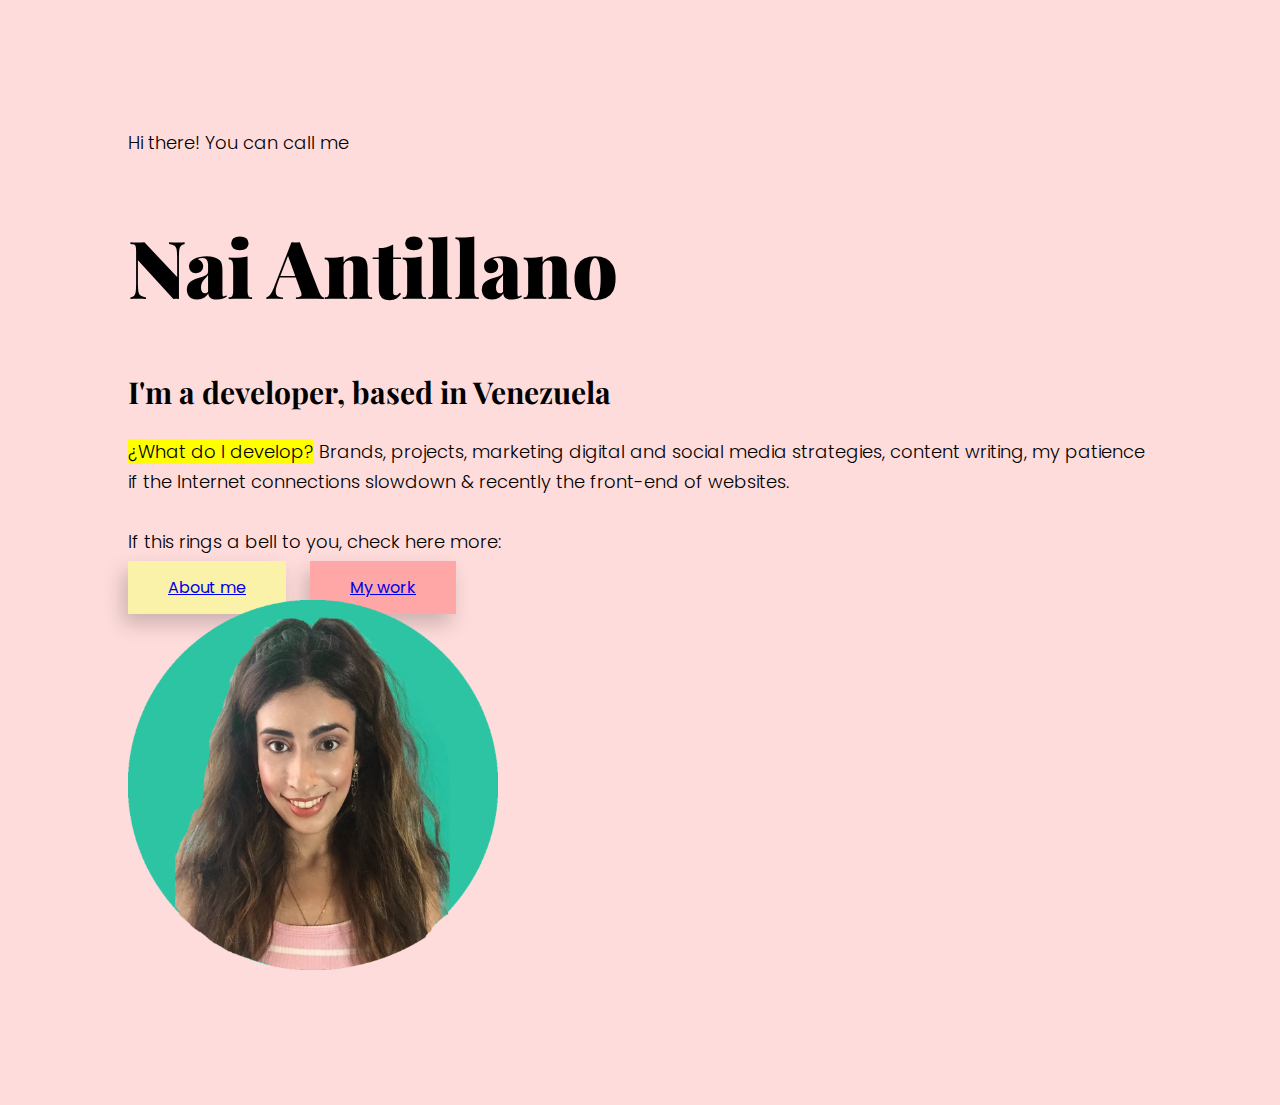
<file: index.html>
<!DOCTYPE html>
<html lang="en">
  <head>
    <meta charset="UTF-8" />
    <meta http-equiv="X-UA-Compatible" content="IE=edge" />
    <meta name="viewport" content="width=device-width, initial-scale=1.0" />
    <link
      href="https://cdn.jsdelivr.net/npm/bootstrap@5.1.0/dist/css/bootstrap.min.css"
      rel="stylesheet"
      integrity="sha384-KyZXEAg3QhqLMpG8r+8fhAXLRk2vvoC2f3B09zVXn8CA5QIVfZOJ3BCsw2P0p/We"
      crossorigin="anonymous"
    />
    <script
      src="https://cdn.jsdelivr.net/npm/bootstrap@5.1.0/dist/js/bootstrap.bundle.min.js"
      integrity="sha384-U1DAWAznBHeqEIlVSCgzq+c9gqGAJn5c/t99JyeKa9xxaYpSvHU5awsuZVVFIhvj"
      crossorigin="anonymous"
    ></script>
    <link rel="preconnect" href="https://fonts.googleapis.com" />
    <link rel="preconnect" href="https://fonts.gstatic.com" crossorigin />
    <link
      href="https://fonts.googleapis.com/css2?family=Poppins:wght@300;900&display=swap"
      rel="stylesheet"
    />
    <link rel="preconnect" href="https://fonts.googleapis.com" />
    <link rel="preconnect" href="https://fonts.gstatic.com" crossorigin />
    <link
      href="https://fonts.googleapis.com/css2?family=Playfair+Display:ital,wght@0,400;0,900;1,900&display=swap"
      rel="stylesheet"
    />
    <link rel="stylesheet" href="src/style.css" />
    <title>Document</title>
  </head>
  <body>
    <div class="container">
      <div class="row mt-5">
        <div class="col">
          <p>Hi there! You can call me</p>
          <h1>Nai Antillano</h1>
          <h2>I'm a developer, based in Venezuela</h2>
          <p class="mt-3 mb-4 text-muted">
            <span> ¿What do I develop?</span> Brands, projects, marketing
            digital and social media strategies, content writing, my patience if
            the Internet connections slowdown & recently the front-end of
            websites.
            <br />
            <br />
            If this rings a bell to you, check here more:
          </p>

          <div>
            <a href="#" class="btn btn-branding">About me</a>
            <a href="#" class="btn btn-branding-secondary">My work </a>
          </div>
        </div>

        <div class="col text-center d-none d-md-block">
          <img
            src="images/nai-antillano.jpg"
            width="370px"
            class="img-fluid rounded"
            alt="nai-antillano"
          />
        </div>
      </div>
    </div>
  </body>
</html>
</file>
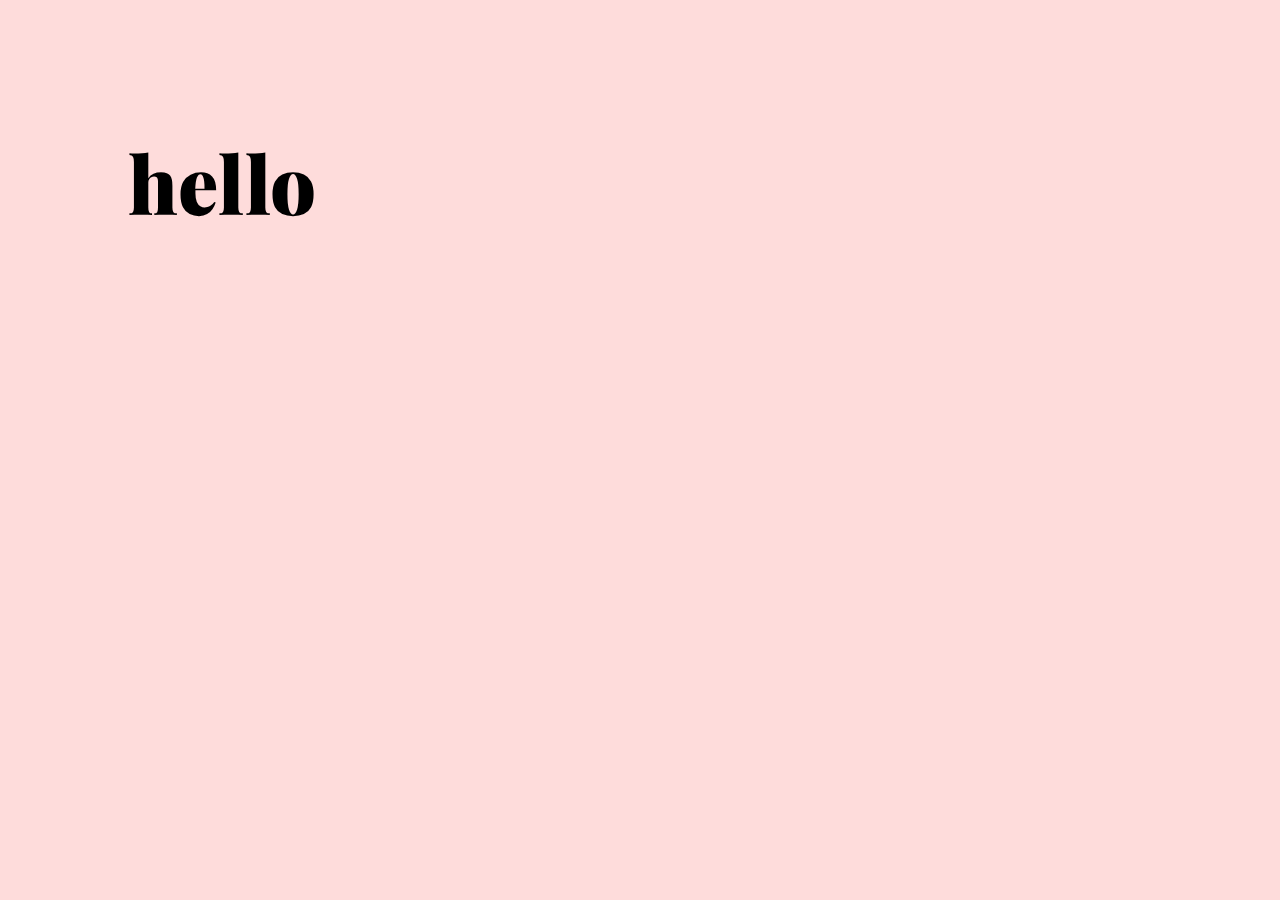
<file: about.html>
<!DOCTYPE html>
<html lang="en">
  <head>
    <meta charset="UTF-8" />
    <meta http-equiv="X-UA-Compatible" content="IE=edge" />
    <meta name="viewport" content="width=device-width, initial-scale=1.0" />
    <link
      href="https://cdn.jsdelivr.net/npm/bootstrap@5.1.0/dist/css/bootstrap.min.css"
      rel="stylesheet"
      integrity="sha384-KyZXEAg3QhqLMpG8r+8fhAXLRk2vvoC2f3B09zVXn8CA5QIVfZOJ3BCsw2P0p/We"
      crossorigin="anonymous"
    />
    <script
      src="https://cdn.jsdelivr.net/npm/bootstrap@5.1.0/dist/js/bootstrap.bundle.min.js"
      integrity="sha384-U1DAWAznBHeqEIlVSCgzq+c9gqGAJn5c/t99JyeKa9xxaYpSvHU5awsuZVVFIhvj"
      crossorigin="anonymous"
    ></script>
    <link rel="preconnect" href="https://fonts.googleapis.com" />
    <link rel="preconnect" href="https://fonts.gstatic.com" crossorigin />
    <link
      href="https://fonts.googleapis.com/css2?family=Poppins:wght@300;900&display=swap"
      rel="stylesheet"
    />
    <link rel="preconnect" href="https://fonts.googleapis.com" />
    <link rel="preconnect" href="https://fonts.gstatic.com" crossorigin />
    <link
      href="https://fonts.googleapis.com/css2?family=Playfair+Display:ital,wght@0,400;0,900;1,900&display=swap"
      rel="stylesheet"
    />
    <link rel="stylesheet" href="src/style.css" />
    <title>Document</title>
  </head>
  <body>
    <h1>hello</h1>
  </body>
</html>
</file>
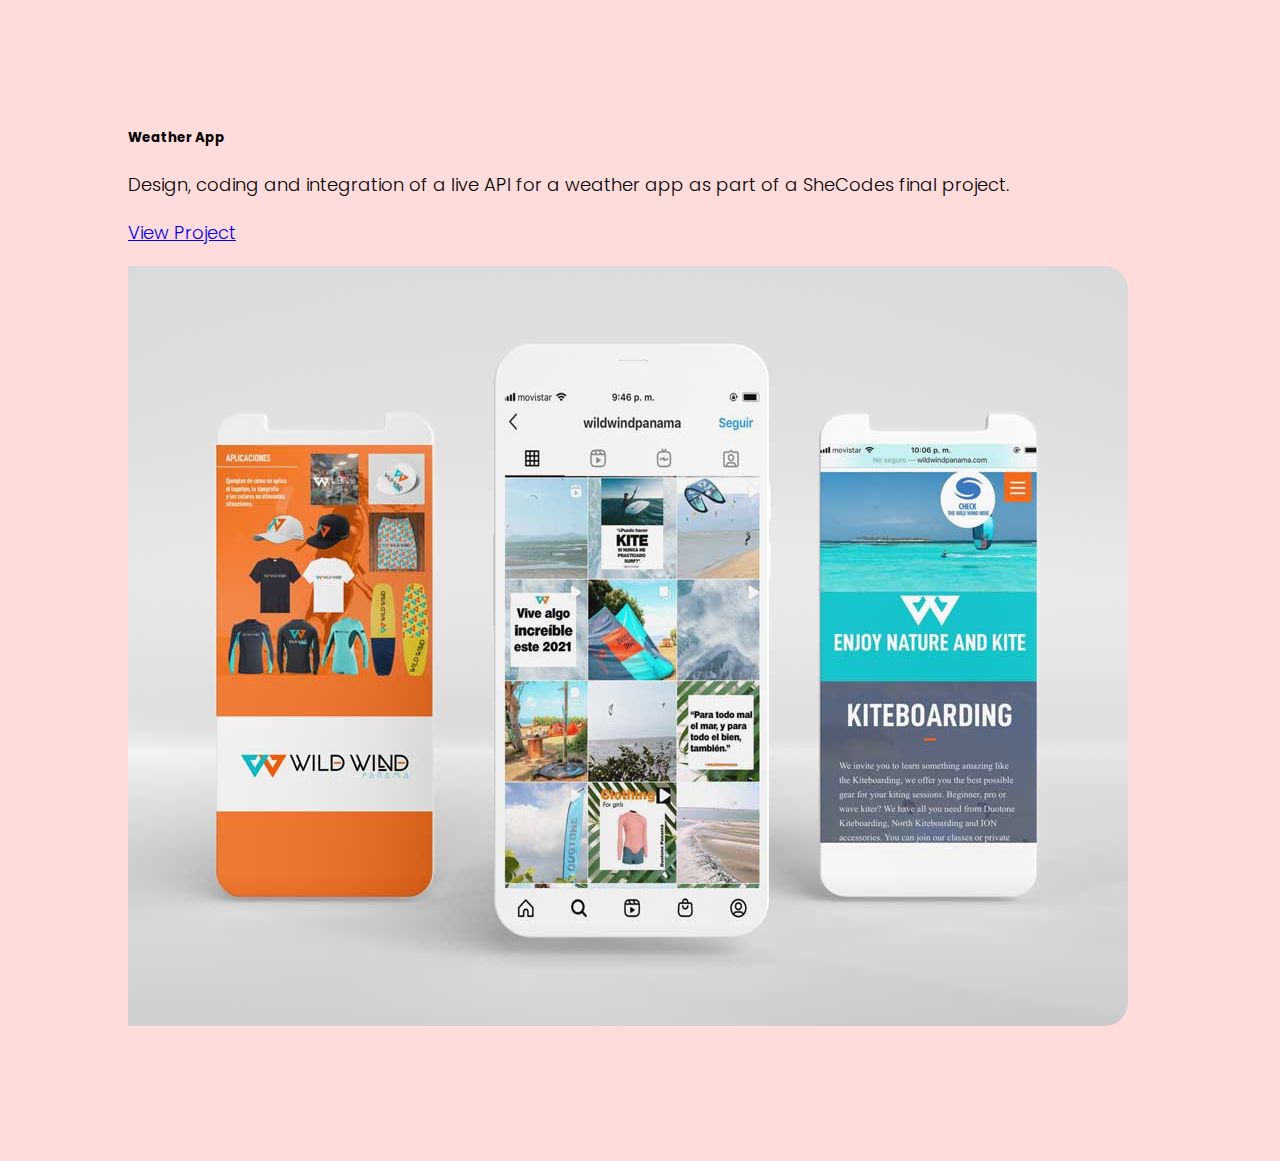
<file: projects.html>
<!DOCTYPE html>
<html lang="en">
  <head>
    <meta charset="UTF-8" />
    <meta http-equiv="X-UA-Compatible" content="IE=edge" />
    <meta name="viewport" content="width=device-width, initial-scale=1.0" />
    <link
      href="https://cdn.jsdelivr.net/npm/bootstrap@5.1.0/dist/css/bootstrap.min.css"
      rel="stylesheet"
      integrity="sha384-KyZXEAg3QhqLMpG8r+8fhAXLRk2vvoC2f3B09zVXn8CA5QIVfZOJ3BCsw2P0p/We"
      crossorigin="anonymous"
    />
    <script
      src="https://cdn.jsdelivr.net/npm/bootstrap@5.1.0/dist/js/bootstrap.bundle.min.js"
      integrity="sha384-U1DAWAznBHeqEIlVSCgzq+c9gqGAJn5c/t99JyeKa9xxaYpSvHU5awsuZVVFIhvj"
      crossorigin="anonymous"
    ></script>
    <link rel="preconnect" href="https://fonts.googleapis.com" />
    <link rel="preconnect" href="https://fonts.gstatic.com" crossorigin />
    <link
      href="https://fonts.googleapis.com/css2?family=Poppins:wght@300;900&display=swap"
      rel="stylesheet"
    />
    <link rel="preconnect" href="https://fonts.googleapis.com" />
    <link rel="preconnect" href="https://fonts.gstatic.com" crossorigin />
    <link
      href="https://fonts.googleapis.com/css2?family=Playfair+Display:ital,wght@0,400;0,900;1,900&display=swap"
      rel="stylesheet"
    />
    <link rel="stylesheet" href="src/style.css" />
    <title>Naianti Portafolio</title>
  </head>
  <body>
    <div class="container">
      <div class="row justify-content-center">
        <!-- Card -->
        <div class="card col-lg-10 col-xl-8 shadow mb-5 pe-0 m-">
          <div class="row g-0">
            <div class="col-md-6">
              <!-- Body -->
              <div class="card-body py-3 my-5">
                <h5 class="card-title">Weather App</h5>
                <p class="card-text">
                  Design, coding and integration of a live API for a weather app
                  as part of a SheCodes final project.
                </p>
                <p class="card-text">
                  <a
                    href="https://vigorous-babbage-0d3347.netlify.app/"
                    target="_blank"
                    class="btn btn-outline-dark"
                    title="View weather App"
                    >View Project</a
                  >
                </p>
              </div>
            </div>
            <!-- Image -->
            <div class="card-thumbnail-primary card-thumbnail col-md-6">
              <img
                src="images/instagram.jpg"
                class="card-thumbnail img-fluid"
                alt="Weather app photo mockup"
              />
            </div>
          </div>
        </div>
      </div>
    </div>
  </body>
</html>
</file>
<file: src/style.css>
:root {
  --primary-color: #ffa7a6;
  --secondary-color: #fedcdb;
  --headind-font-family: "Playfair Display", serif;
  --default-font-family: "Poppins", serif;
  --default-shadow-box: -5px 10px 20px rgba(0, 0, 0, 0.2);
}

body {
  margin: 10%;
  background-color: var(--secondary-color);
  font-family: var(--default-font-family);
}

p {
  font-weight: 300;
  line-height: 30px;
  font-size: 18px;
}

h1,
h2,
h3 {
  font-family: var(--headind-font-family);
}

h1 {
  font-weight: 900;
  font-size: 80px;
}

h2 {
  font-size: 30px;
}

.btn-branding {
  background-color: #faf2a9;
  padding: 15px 40px;
  margin: 20 0px;
  box-shadow: var(--default-shadow-box);
}

.btn-branding-secondary {
  background-color: var(--primary-color);
  padding: 15px 40px;
  margin: 0 20px;
  box-shadow: var(--default-shadow-box);
}

.btn:hover {
  background-color: #faf2a9;
}

.card {
  border-radius: 24px;
}

.card-thumbnail {
  border-top-right-radius: 24px;
  border-bottom-right-radius: 24px;
}

span {
  background-color: yellow;
}

@media (max-width: 1024px) {
  h1 {
    font-size: 50px;
  }

  section {
    text-align: center;
  }

  .btn-branding-secondary {
    margin: 10px 0px;
  }

  .card-thumbnail {
    border-top-right-radius: 0px;
    border-bottom-right-radius: 24px;
    border-bottom-left-radius: 24px;
  }

  .card {
    padding-left: 0;
  }
}
</file>
